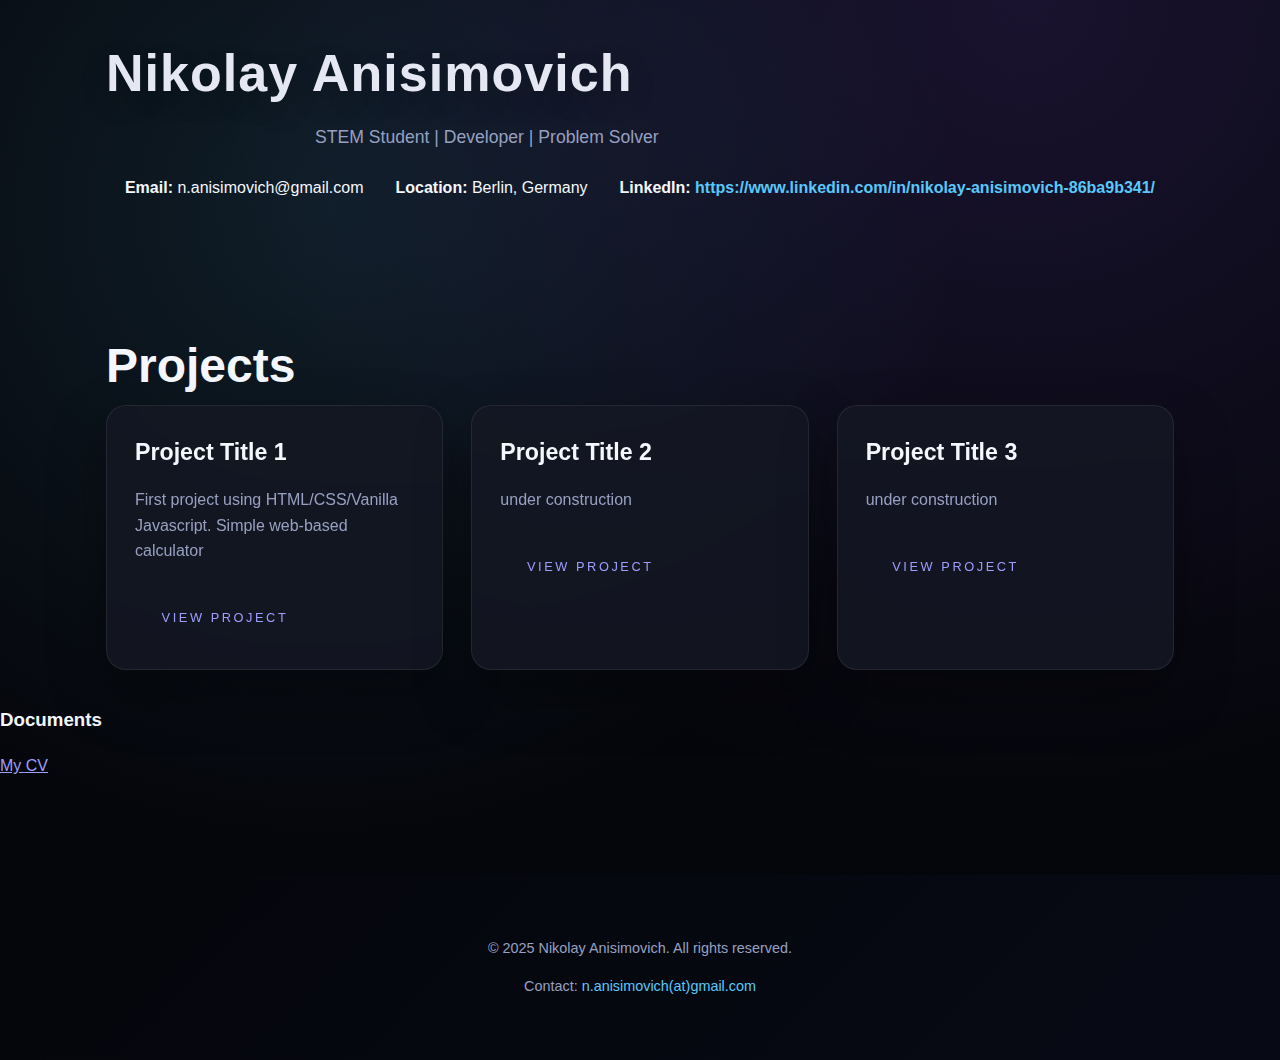
<file: index.html>
<!DOCTYPE html>
<html lang="en">
<head>
    <meta charset="UTF-8">
    <meta name="viewport" content="width=device-width, initial-scale=1.0">
    <link rel="stylesheet" href="style.css">
    <title>My Portfolio</title>
</head>
<body>
     <header>
    <div class="container">
      <h1 class="name">Nikolay Anisimovich</h1>
      <p class="tagline">STEM Student | Developer | Problem Solver</p>
      <div class="personal-info">
        <p><strong>Email:</strong> n.anisimovich@gmail.com</p>
        <p><strong>Location:</strong> Berlin, Germany</p>
        <p><strong>LinkedIn:</strong> <a href="#" target="_blank">https://www.linkedin.com/in/nikolay-anisimovich-86ba9b341/</a></p>
      </div>
    </div>
  </header>

  <main>
    <section id="projects" class="container">
      <h2>Projects</h2>
      <div class="project-grid">
        <div class="project-card">
          <h3>Project Title 1</h3>
          <p>First project using HTML/CSS/Vanilla Javascript. Simple web-based calculator</p>
          <a href="calculator/project1.html" class="btn">View Project</a>
        </div>

        <div class="project-card">
          <h3>Project Title 2</h3>
          <p>under construction</p>
          <a href="#" class="btn" target="_blank">View Project</a>
        </div>

        <div class="project-card">
          <h3>Project Title 3</h3>
          <p>under construction</p>
          <a href="#" class="btn" target="_blank">View Project</a>
        </div>
      </div>
    </section>
    <section>
      
      <div class="cv">
        <h3>Documents </h3>
        <a href="CV.pdf" class="btn_cv">My CV</a>
      </div>
    </section>
  </main>

  <footer>
    <div class="container">
      <p>© 2025 Nikolay Anisimovich. All rights reserved.</p>
      <p>Contact: <a href="mailto:n.anisimovich@gmail.com">n.anisimovich(at)gmail.com</a></p>
    </div>
  </footer>
</body>
</html>
</file>
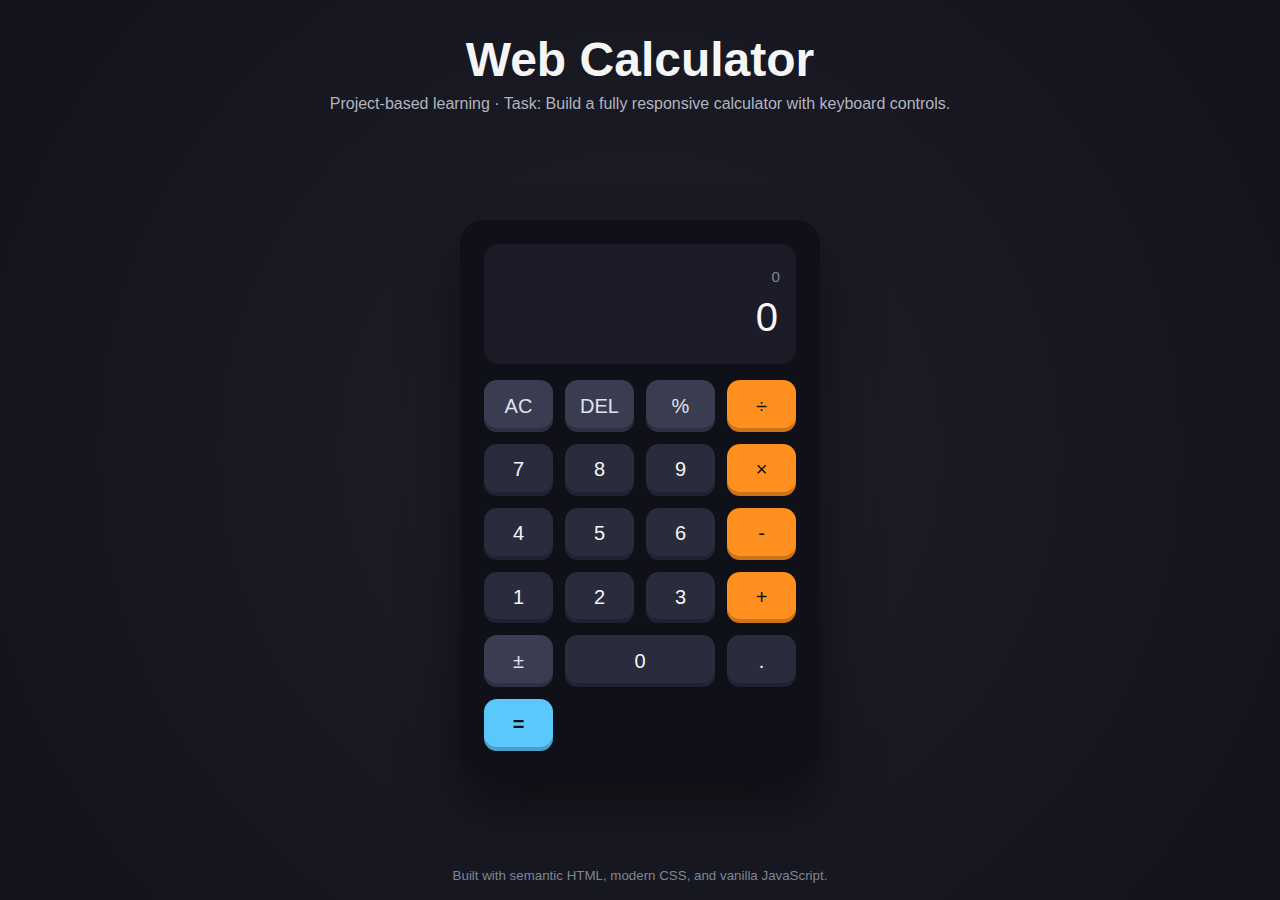
<file: calculator/project1.html>
<!DOCTYPE html>
<html lang="en">
<head>
    <meta charset="UTF-8">
    <meta name="viewport" content="width=device-width, initial-scale=1.0">
    <title>Web Calculator</title>
    <link rel="stylesheet" href="project1.css">
    <script src="main.js" defer></script>
</head>
<body>
    <header>
        <h1>Web Calculator</h1>
        <p>Project-based learning · Task: Build a fully responsive calculator with keyboard controls.</p>
    </header>
    <main>
        <section class="calc">
            <div class="calc_display" aria-live="polite">
                <div class="calc_expression" data-display="expression">0</div>
                <input type="text" readonly value="0" data-display="result" aria-label="Calculator display">
            </div>
            <div class="calc_keys">
                <button data-action="clear" class="key key--function">AC</button>
                <button data-action="delete" class="key key--function">DEL</button>
                <button data-action="percent" class="key key--function">%</button>
                <button data-action="operator" data-operator="divide" data-value="÷" class="key key--operator">÷</button>

                <button data-action="number" data-value="7" class="key">7</button>
                <button data-action="number" data-value="8" class="key">8</button>
                <button data-action="number" data-value="9" class="key">9</button>
                <button data-action="operator" data-operator="multiply" data-value="×" class="key key--operator">×</button>

                <button data-action="number" data-value="4" class="key">4</button>
                <button data-action="number" data-value="5" class="key">5</button>
                <button data-action="number" data-value="6" class="key">6</button>
                <button data-action="operator" data-operator="subtract" data-value="-" class="key key--operator">-</button>

                <button data-action="number" data-value="1" class="key">1</button>
                <button data-action="number" data-value="2" class="key">2</button>
                <button data-action="number" data-value="3" class="key">3</button>
                <button data-action="operator" data-operator="add" data-value="+" class="key key--operator">+</button>

                <button data-action="sign" class="key key--function">±</button>
                <button data-action="number" data-value="0" class="key key--zero">0</button>
                <button data-action="decimal" class="key">.</button>
                <button data-action="calculate" class="key key--equal">=</button>
            </div>
        </section>
    </main>
    <footer>
        <small>Built with semantic HTML, modern CSS, and vanilla JavaScript.</small>
    </footer>
</body>
</html>
</file>
<file: style.css>
:root{
  color-scheme: dark;
  --bg: #05060b;
  --text: #f5f7ff;
  --muted: #97a0c1;
  --accent: #5ac8fa;
  --accent-strong: #8e5cff;
  --card: rgba(20, 23, 35, 0.85);
  --surface: rgba(11, 13, 20, 0.65);
}

*{
  box-sizing: border-box;
}

body{
  margin: 0;
  min-height: 100vh;
  display: flex;
  flex-direction: column;
  font-family: 'Segoe UI', Tahoma, Geneva, Verdana, sans-serif;
  background: radial-gradient(circle at 25% 20%, rgba(90, 200, 250, 0.12), transparent 50%), radial-gradient(circle at 80% 0%, rgba(142, 92, 255, 0.15), transparent 55%), var(--bg);
  color: var(--text);
  line-height: 1.6;
  overflow-x: hidden;
}

.container{
  width: min(1100px, 90%);
  margin: 0 auto;
  padding: 1rem;
}

.hero{
  position: relative;
  min-height: 100vh;
  display: flex;
  align-items: center;
  justify-content: center;
  padding: 4rem 0 5rem;
  text-align: center;
  background: radial-gradient(circle at left, rgba(138, 59, 255, 0.5), transparent 60%), radial-gradient(circle at right, rgba(90, 200, 250, 0.35), transparent 55%), linear-gradient(135deg, #090c14, #05060b 60%, #0c0d16);
  overflow: hidden;
}

.hero__content{
  position: relative;
  z-index: 2;
}

.hero__eyebrow{
  letter-spacing: 0.35em;
  text-transform: uppercase;
  font-size: 0.8rem;
  color: var(--muted);
  opacity: 0.85;
}

.name{
  margin: 0.3em 0 0.15em;
  font-size: clamp(2rem, 5vw, 3.25rem);
  letter-spacing: 0.02em;
  font-weight: 600;
  color: #e5e8f3;
  text-shadow: 0 10px 30px rgba(0, 0, 0, 0.2);
}

.tagline{
  margin: 0 auto 1.5rem;
  max-width: 650px;
  color: var(--muted);
  font-size: 1.1rem;
}

.personal-info{
  display: flex;
  flex-wrap: wrap;
  justify-content: center;
  gap: 1rem 2rem;
  margin-bottom: 2rem;
}

.personal-info p{
  margin: 0;
  color: var(--text);
}

.personal-info a{
  color: var(--accent);
  text-decoration: none;
  font-weight: 600;
}

.personal-info a:hover{
  text-decoration: underline;
}

.hero__cta{
  display: flex;
  flex-wrap: wrap;
  gap: 1rem;
  justify-content: center;
}

main{
  position: relative;
  padding: 4rem 0 6rem;
  flex: 1 0 auto;
}

.section-heading{
  text-align: center;
  margin-bottom: 2.5rem;
}

.section-label{
  text-transform: uppercase;
  letter-spacing: 0.4em;
  font-size: 0.75rem;
  color: var(--muted);
  margin-bottom: 0.5rem;
}

#projects h2{
  font-size: clamp(2rem, 5vw, 3rem);
  margin: 0;
}

.project-grid{
  display: grid;
  grid-template-columns: repeat(auto-fit, minmax(280px, 1fr));
  gap: 1.75rem;
  position: relative;
  z-index: 2;
}

.project-card{
  background: var(--card);
  border: 1px solid rgba(255, 255, 255, 0.08);
  padding: 1.75rem;
  border-radius: 1.25rem;
  backdrop-filter: blur(16px);
  box-shadow: 0 25px 55px rgba(0, 0, 0, 0.35);
  transition: border-color 0.3s ease, transform 0.3s ease;
}

.project-card:hover{
  border-color: rgba(90, 200, 250, 0.6);
  transform: translateY(-4px);
}

.project-pill{
  display: inline-flex;
  padding: 0.25rem 0.75rem;
  border-radius: 999px;
  background: rgba(90, 200, 250, 0.15);
  color: var(--accent);
  font-size: 0.85rem;
  text-transform: uppercase;
  letter-spacing: 0.2em;
  margin-bottom: 1rem;
}

.project-card h3{
  margin: 0 0 0.5rem;
  font-size: 1.45rem;
}

.project-card p{
  color: var(--muted);
}

.btn{
  display: inline-flex;
  align-items: center;
  justify-content: center;
  gap: 0.4rem;
  margin-top: 1rem;
  padding: 0.7rem 1.6rem;
  border-radius: 999px;
  text-decoration: none;
  text-transform: uppercase;
  letter-spacing: 0.2em;
  font-size: 0.8rem;
  transition: transform 0.2s ease, box-shadow 0.2s ease, background 0.2s ease;
  border: 1px solid transparent;
}

.btn--primary{
  background: linear-gradient(135deg, #5ac8fa, #8e5cff);
  color: #05060b;
  box-shadow: 0 10px 30px rgba(90, 200, 250, 0.35);
}

.btn--primary:hover{
  transform: translateY(-2px);
  box-shadow: 0 16px 30px rgba(90, 200, 250, 0.45);
}

.btn--primary.is-animating{
  animation: cta-press 0.6s ease;
}

.btn--secondary{
  border-color: rgba(255, 255, 255, 0.18);
  color: var(--muted);
  background: rgba(255, 255, 255, 0.02);
}

.btn--secondary:hover{
  border-color: var(--accent);
  color: var(--text);
  transform: translateY(-2px);
  box-shadow: 0 10px 25px rgba(0, 0, 0, 0.25);
}

footer{
  position: relative;
  background: linear-gradient(135deg, #05060b, #070a15);
  color: var(--muted);
  text-align: center;
  padding: 2rem 0;
  font-size: 0.9rem;
  overflow: hidden;
}

.footer__content{
  position: relative;
  z-index: 2;
}

footer a{
  color: var(--accent);
  text-decoration: none;
}

footer a:hover{
  text-decoration: underline;
}

@keyframes cta-press{
  0%{
    transform: scale(1);
    box-shadow: 0 10px 30px rgba(90, 200, 250, 0.35);
  }
  40%{
    transform: scale(0.94);
    box-shadow: 0 6px 20px rgba(90, 200, 250, 0.25);
  }
  100%{
    transform: scale(1);
    box-shadow: 0 16px 30px rgba(90, 200, 250, 0.45);
  }
}

@media (max-width: 600px){
  .personal-info{
    flex-direction: column;
    align-items: center;
  }

  .hero__cta{
    flex-direction: column;
  }

  .project-grid{
    grid-template-columns: 1fr;
  }
}
</file>
<file: calculator/project1.css>
*{
    box-sizing: border-box;
    font-family: 'Segoe UI', Tahoma, Geneva, Verdana, sans-serif;
}

body{
    margin: 0;
    min-height: 100vh;
    display: flex;
    flex-direction: column;
    background: radial-gradient(circle, #1e1f29 0%, #11121a 100%);
    color: #f5f5f5;
}

header{
    text-align: center;
    padding: 2rem 1rem;
}

.back-link{
    display: inline-flex;
    align-items: center;
    gap: 0.4rem;
    margin-bottom: 0.85rem;
    padding: 0.45rem 1.15rem;
    border-radius: 999px;
    border: 1px solid rgba(255, 255, 255, 0.08);
    background: linear-gradient(120deg, rgba(90, 200, 250, 0.18), rgba(90, 200, 250, 0.05));
    color: #d7f2ff;
    text-decoration: none;
    font-size: 0.9rem;
    letter-spacing: 0.04em;
    text-transform: uppercase;
    font-weight: 600;
    box-shadow: 0 10px 25px rgba(0, 0, 0, 0.25);
    transition: transform 0.2s ease, box-shadow 0.2s ease, border-color 0.2s ease;
}

.back-link:hover,
.back-link:focus-visible{
    border-color: rgba(90, 200, 250, 0.5);
    box-shadow: 0 18px 35px rgba(0, 0, 0, 0.35);
    transform: translateY(-1px);
}

header h1{
    margin: 0;
    font-size: clamp(2rem, 5vw, 3rem);
}

header p{
    margin: 0.5rem 0 0;
    color: #b0b5c0;
}

main{
    flex: 1;
    display: flex;
    align-items: center;
    justify-content: center;
    padding: 2rem 1rem;
}

.calc{
    width: min(90vw, 360px);
    background: #0f1018;
    border-radius: 1.5rem;
    padding: 1.5rem;
    box-shadow: 0 30px 60px rgba(0, 0, 0, 0.45);
    display: flex;
    flex-direction: column;
    gap: 1rem;
}

.calc_display{
    background: #1b1c27;
    border-radius: 1rem;
    padding: 1rem;
    text-align: right;
    min-height: 120px;
    display: flex;
    flex-direction: column;
    justify-content: center;
    gap: 0.5rem;
}

.calc_expression{
    font-size: 0.95rem;
    color: #7f8597;
    min-height: 1.2em;
    overflow: hidden;
}

.calc_display input{
    background: transparent;
    border: none;
    color: #f7f7f7;
    font-size: 2.5rem;
    text-align: right;
    width: 100%;
    outline: none;
}

.calc_keys{
    display: grid;
    grid-template-columns: repeat(4, 1fr);
    gap: 0.75rem;
}

.key{
    border: none;
    border-radius: 0.8rem;
    padding: 0.9rem;
    font-size: 1.25rem;
    color: #f5f5f5;
    background: #2a2c3d;
    box-shadow: inset 0 -4px 0 rgba(0,0,0,0.2);
    cursor: pointer;
    transition: transform 0.1s ease, box-shadow 0.1s ease, background 0.2s;
}

.key:active{
    transform: translateY(2px);
    box-shadow: inset 0 -2px 0 rgba(0,0,0,0.25);
}

.key:focus-visible{
    outline: 2px solid #5ac8fa;
    outline-offset: 2px;
}

.key--operator{
    background: #ff8f1f;
    color: #11121a;
}

.key--equal{
    background: #5ac8fa;
    color: #0f1018;
    font-weight: 600;
}

.key--function{
    background: #3a3d52;
    color: #e0e2ec;
}

.key--zero{
    grid-column: span 2;
}

footer{
    text-align: center;
    padding: 1rem;
    color: #7f8597;
}
</file>
